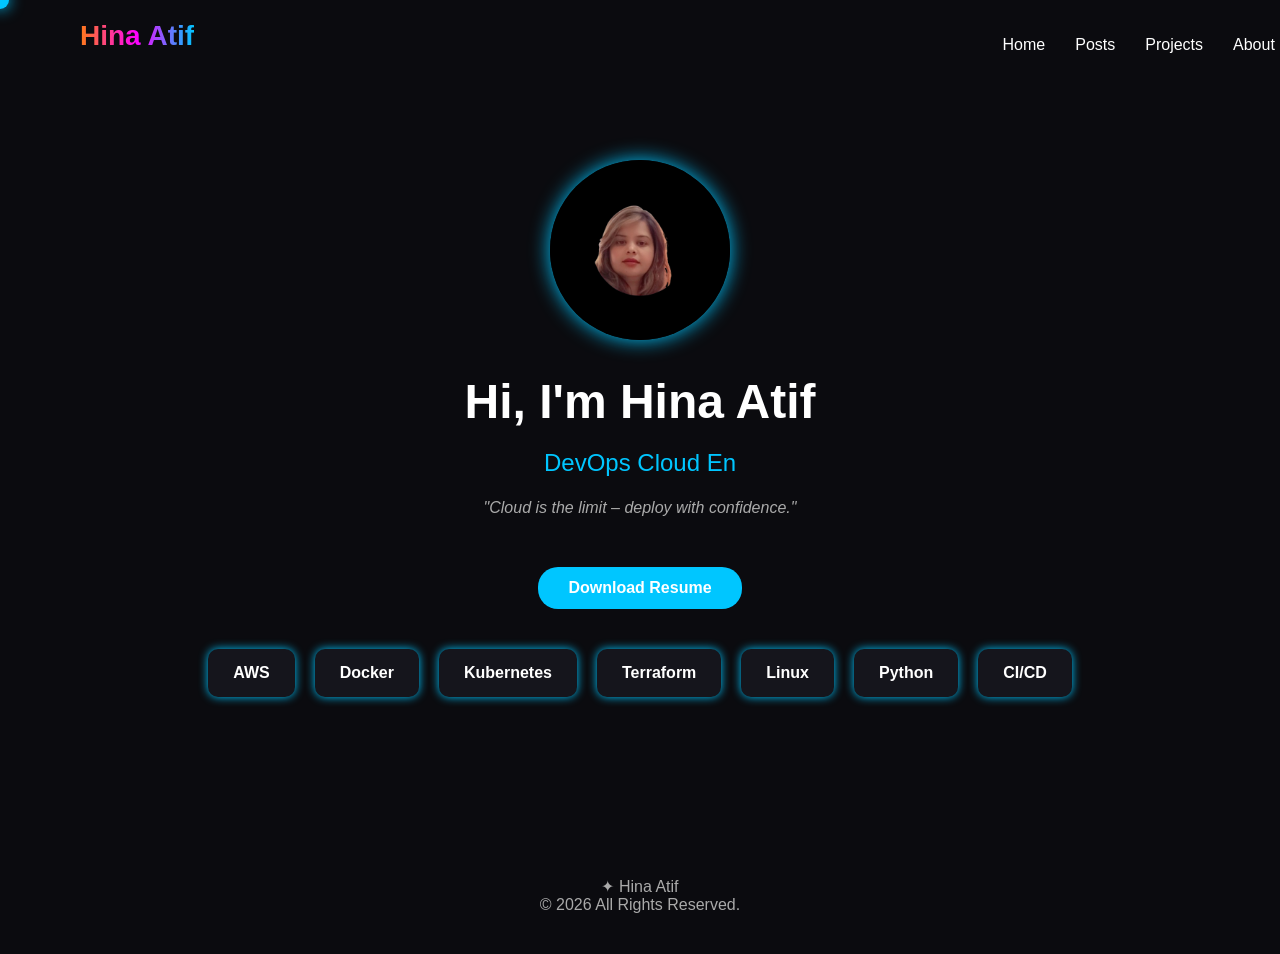
<file: index.html>
<!DOCTYPE html>
<html lang="en">
<head>
<meta charset="UTF-8">
<meta name="viewport" content="width=device-width, initial-scale=1.0">
<title>Hina Atif | DevOps Cloud Engineer</title>
<style>
body {
    margin: 0;
    font-family: Arial, sans-serif;
    background: #0b0b0f;
    color: white;
    overflow-x: hidden;
}

/* Cursor */
#cursor{
    width:18px;
    height:18px;
    border-radius:50%;
    background:#00c6ff;
    position:fixed;
    pointer-events:none;
    transform:translate(-50%, -50%);
    z-index:999;
    box-shadow:0 0 15px #00c6ff;
}

/* Navigation */
nav{
    display:flex;
    justify-content:space-between;
    padding:20px 80px;
    position:fixed;
    width:100%;
    z-index:1000;
}

.logo{
    font-size:28px;
    font-weight:bold;
    background:linear-gradient(90deg,#ff7a18,#ff00ff,#00c6ff);
    -webkit-background-clip:text;
    color:transparent;
}

nav ul{
    list-style:none;
    display:flex;
    gap:30px;
}

nav ul li a{
    color:white;
    text-decoration:none;
    font-weight:500;
}

nav ul li a:hover{
    color:#00c6ff;
}

/* Hero Section */
.hero {
    text-align:center;
    padding:160px 20px 80px 20px;
}

.hero img {
    width:180px;
    border-radius:50%;
    margin-bottom:20px;
    box-shadow:0 0 20px #00c6ff;
}

.hero h1 {
    font-size:48px;
    margin:10px 0;
}

.name-white {
    color:white;
    font-weight:bold;
}

.title-blue {
    color:#00c6ff;
    font-weight:500;
    font-size:24px;
    min-height:30px;
}

.hero .quote {
    margin:20px auto;
    font-style:italic;
    color:#aaa;
}

/* Tech Stack */
.tech-stack {
    display:flex;
    justify-content:center;
    flex-wrap:wrap;
    gap:20px;
    margin-top:40px;
}

.tech-stack div {
    background:#15151c;
    padding:15px 25px;
    border-radius:10px;
    font-weight:bold;
    box-shadow:0 0 10px #00c6ff;
}

/* Resume Button */
.btn {
    display:inline-block;
    margin-top:30px;
    padding:12px 30px;
    background:#00c6ff;
    border-radius:20px;
    color:white;
    text-decoration:none;
    font-weight:bold;
}

/* Footer */
footer {
    text-align:center;
    padding:40px;
    color:#aaa;
    margin-top:60px;
}
</style>
</head>
<body>

<div id="cursor"></div>

<nav>
    <div class="logo">Hina Atif</div>
    <ul>
        <li><a href="index.html">Home</a></li>
        <li><a href="posts.html">Posts</a></li>
        <li><a href="projects.html">Projects</a></li>
        <li><a href="about.html">About</a></li>
        <li><a href="contact.html">Contact</a></li>
    </ul>
</nav>

<section class="hero">
    <img src="assets/images/hina.png" alt="Hina Atif">
    <h1>Hi, I'm <span class="name-white">Hina Atif</span></h1>
    <h2 class="title-blue"><span id="typing"></span></h2>
    <p class="quote">"Cloud is the limit – deploy with confidence."</p>
    <a class="btn" href="assets/images/hina-resume.pdf" download="Hina_Atif_Resume">Download Resume</a>

    <div class="tech-stack">
        <div>AWS</div>
        <div>Docker</div>
        <div>Kubernetes</div>
        <div>Terraform</div>
        <div>Linux</div>
        <div>Python</div>
        <div>CI/CD</div>
    </div>
</section>

<footer>
    ✦ Hina Atif<br>
    © 2026 All Rights Reserved.
</footer>

<script>
// Cursor
const cursor = document.getElementById("cursor");
document.addEventListener("mousemove", e=>{
    cursor.style.left = e.clientX + "px";
    cursor.style.top = e.clientY + "px";
});

// Typing animation
const text = "DevOps Cloud Engineer";
let i = 0;
function typing(){
    if(i < text.length){
        document.getElementById("typing").innerHTML += text.charAt(i);
        i++;
        setTimeout(typing, 80);
    }
}
typing();
</script>

</body>
</html>
</file>
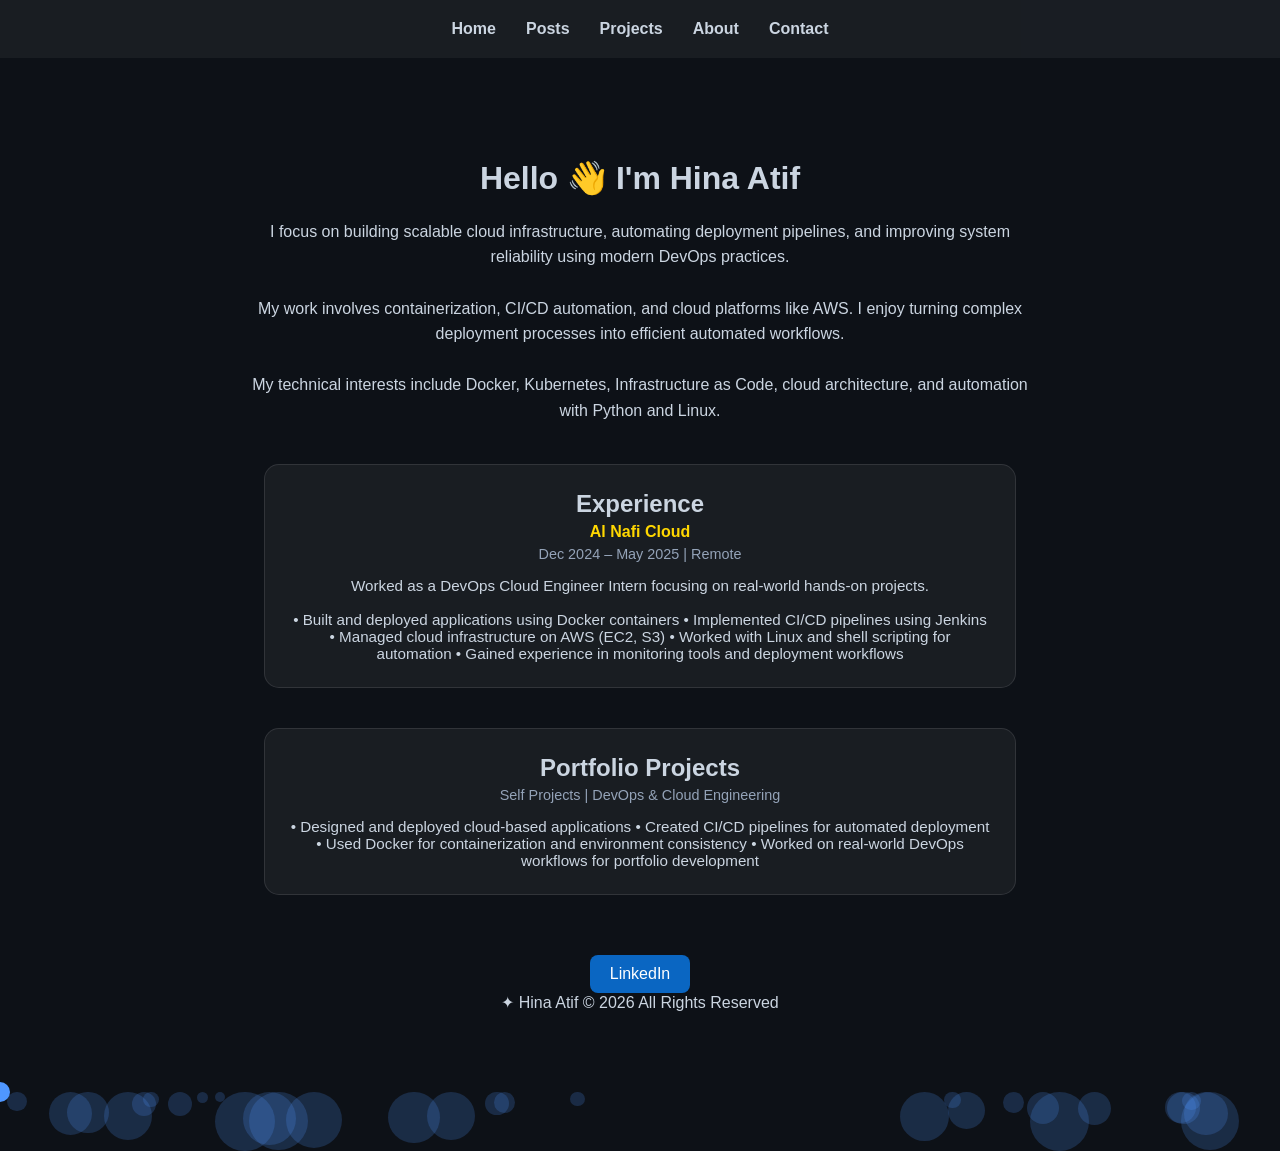
<file: about.html>
<!DOCTYPE html>
<html lang="en">
<head>
<meta charset="UTF-8">
<meta name="viewport" content="width=device-width, initial-scale=1.0">
<title>About Me - Hina Atif</title>

<style>
body {
  margin: 0;
  font-family: Arial, sans-serif;
  background: #0d1117;
  color: #cbd5e1;
  cursor: none;
}

/* NAVBAR */
.navbar {
  display: flex;
  justify-content: center;
  gap: 30px;
  padding: 20px;
  background: rgba(255,255,255,0.05);
  position: sticky;
  top: 0;
  z-index: 1000;
}

.navbar a {
  color: #cbd5e1;
  text-decoration: none;
  font-weight: bold;
  transition: 0.3s;
}

.navbar a:hover {
  color: #4f97ff;
}

/* CONTENT */
.container {
  text-align: center;
  padding: 80px 20px;
  position: relative;
  z-index: 1;
}

.wave {
  display: inline-block;
  animation: wave 1.5s infinite;
  transform-origin: 70% 70%;
}

@keyframes wave {
  0% { transform: rotate(0deg); }
  15% { transform: rotate(14deg); }
  30% { transform: rotate(-8deg); }
  50% { transform: rotate(10deg); }
  100% { transform: rotate(0deg); }
}

p {
  max-width: 800px;
  margin: 20px auto;
  line-height: 1.6;
}

/* EXPERIENCE CARD */
.experience-card {
  background: rgba(255,255,255,0.05);
  padding: 25px;
  margin: 40px auto;
  max-width: 700px;
  border-radius: 15px;
  transition: 0.4s;
  border: 1px solid rgba(255,255,255,0.1);
}

.experience-card:hover {
  transform: translateY(-10px) scale(1.02);
  box-shadow: 0 0 25px rgba(79,151,255,0.5);
}

.exp-title {
  font-size: 1.5rem;
  font-weight: bold;
}

.company {
  color: gold;
  font-weight: bold;
  margin-top: 5px;
}

.duration {
  margin-top: 5px;
  font-size: 0.9rem;
  color: #94a3b8;
}

.exp-desc {
  margin-top: 15px;
  font-size: 0.95rem;
}

/* LINKEDIN */
.linkedin-badge {
  display: inline-block;
  margin-top: 20px;
  padding: 10px 20px;
  background: #0a66c2;
  color: white;
  border-radius: 8px;
  text-decoration: none;
  animation: glow 2s infinite alternate;
}

@keyframes glow {
  from { box-shadow: 0 0 5px #0a66c2; }
  to { box-shadow: 0 0 20px #0a66c2; }
}

/* FLOATING BUBBLES */
.bubble {
  position: absolute;
  border-radius: 50%;
  opacity: 0.2;
  background: #4f97ff;
  animation: float 20s linear infinite;
}

@keyframes float {
  0% { transform: translateY(100vh); }
  100% { transform: translateY(-120vh); }
}

/* CUSTOM CURSOR */
.cursor {
  position: fixed;
  width: 20px;
  height: 20px;
  background: #4f97ff;
  border-radius: 50%;
  pointer-events: none;
  transform: translate(-50%, -50%);
  z-index: 9999;
}
</style>
</head>

<body>

<!-- ✅ FIXED NAVBAR LINKS -->
<div class="navbar">
  <a href="index.html">Home</a>
  <a href="posts.html">Posts</a>
  <a href="projects.html">Projects</a>
  <a href="about.html">About</a>
  <a href="contact.html">Contact</a>
</div>

<!-- CONTENT -->
<div class="container">
  <h1>Hello <span class="wave">👋</span> I'm Hina Atif</h1>

  <p>
    I focus on building scalable cloud infrastructure, automating deployment pipelines, and improving system reliability using modern DevOps practices.
    <br><br>
    My work involves containerization, CI/CD automation, and cloud platforms like AWS. I enjoy turning complex deployment processes into efficient automated workflows.
    <br><br>
    My technical interests include Docker, Kubernetes, Infrastructure as Code, cloud architecture, and automation with Python and Linux.
  </p>

  <!-- EXPERIENCE -->
  <div class="experience-card">
    <div class="exp-title">Experience</div>
    <div class="company">Al Nafi Cloud</div>
    <div class="duration">Dec 2024 – May 2025 | Remote</div>

    <div class="exp-desc">
      Worked as a DevOps Cloud Engineer Intern focusing on real-world hands-on projects.
      <br><br>
      • Built and deployed applications using Docker containers  
      • Implemented CI/CD pipelines using Jenkins  
      • Managed cloud infrastructure on AWS (EC2, S3)  
      • Worked with Linux and shell scripting for automation  
      • Gained experience in monitoring tools and deployment workflows  
    </div>
  </div>

  <!-- PORTFOLIO EXPERIENCE -->
  <div class="experience-card">
    <div class="exp-title">Portfolio Projects</div>
    <div class="duration">Self Projects | DevOps & Cloud Engineering</div>

    <div class="exp-desc">
      • Designed and deployed cloud-based applications  
      • Created CI/CD pipelines for automated deployment  
      • Used Docker for containerization and environment consistency  
      • Worked on real-world DevOps workflows for portfolio development  
    </div>
  </div>

  <a href="https://www.linkedin.com/in/hina-atif-devopsengineer" target="_blank" class="linkedin-badge">LinkedIn</a>

  <footer>✦ Hina Atif © 2026 All Rights Reserved</footer>
</div>

<script>
/* bubbles */
for (let i = 0; i < 30; i++) {
  let b = document.createElement("div");
  b.className = "bubble";
  let size = Math.random() * 50 + 10;
  b.style.width = size + "px";
  b.style.height = size + "px";
  b.style.left = Math.random() * 100 + "vw";
  document.body.appendChild(b);
}

/* cursor */
let cursor = document.createElement("div");
cursor.className = "cursor";
document.body.appendChild(cursor);

document.addEventListener("mousemove", e => {
  cursor.style.left = e.clientX + "px";
  cursor.style.top = e.clientY + "px";
});
</script>

</body>
</html>
</file>
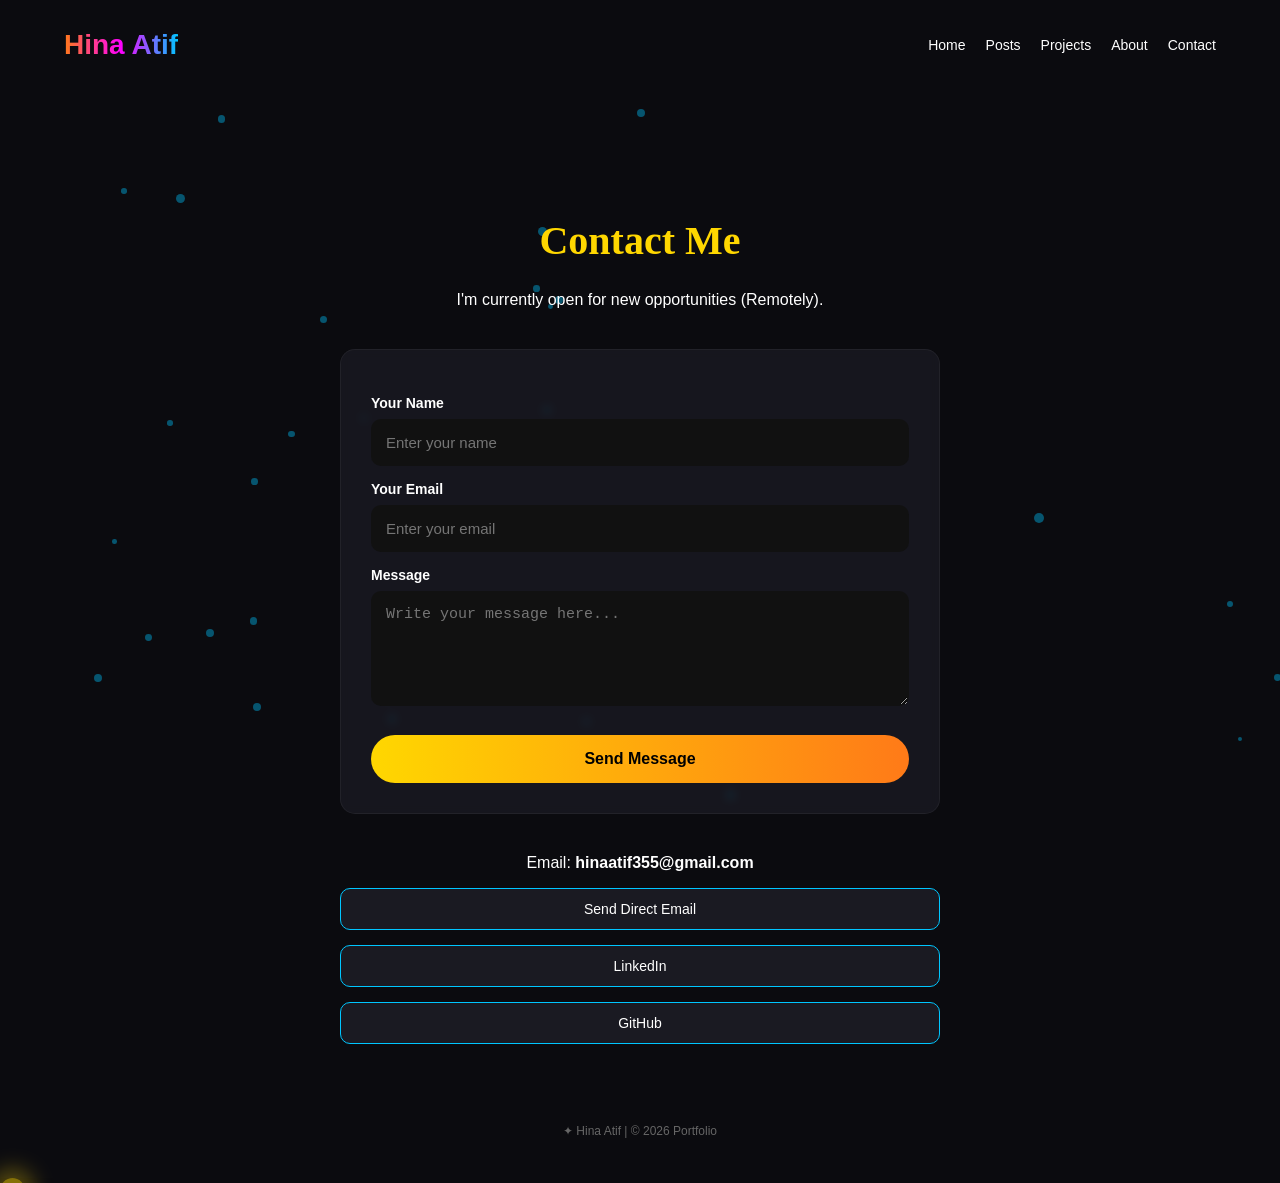
<file: contact.html>
<!DOCTYPE html>
<html lang="en">
<head>
<meta charset="UTF-8">
<meta name="viewport" content="width=device-width, initial-scale=1.0">
<title>Contact | Hina Atif</title>

<style>
body {
  margin: 0;
  font-family: Arial, sans-serif;
  background: #0b0b0f;
  color: white;
  overflow-x: hidden;
  position: relative;
}

/* NAV */
nav {
  display: flex;
  justify-content: space-between;
  align-items: center;
  padding: 20px 5%; /* Use percentages for mobile */
  position: relative;
  z-index: 100;
}

.logo {
  font-size: 28px;
  font-weight: bold;
  background: linear-gradient(90deg, #ff7a18, #ff00ff, #00c6ff);
  -webkit-background-clip: text;
  color: transparent;
}

nav ul {
  list-style: none;
  display: flex;
  gap: 20px;
}

nav ul li a {
  color: white;
  text-decoration: none;
  font-size: 14px;
}

nav ul li a:hover {
  color: #00c6ff;
}

/* CONTAINER */
.container {
  text-align: center;
  padding: 100px 20px 40px;
  max-width: 600px; /* Narrower for better reading */
  margin: auto;
  position: relative;
  z-index: 10;
}

h1 {
  color: gold;
  font-family: Georgia, serif;
  font-size: 2.5rem;
}

/* FORM */
form {
  margin-top: 40px;
  text-align: left;
  background: rgba(26, 26, 34, 0.8);
  padding: 30px;
  border-radius: 15px;
  border: 1px solid rgba(255, 255, 255, 0.05);
  backdrop-filter: blur(5px);
}

label {
  display: block;
  margin-top: 15px;
  font-weight: bold;
  font-size: 14px;
}

input, textarea {
  width: 100%;
  padding: 14px;
  margin-top: 8px;
  border-radius: 10px;
  border: 1px solid transparent;
  background: #111;
  color: white;
  font-size: 15px;
  box-sizing: border-box; /* Fixes padding issues on mobile */
  transition: 0.3s;
}

input:focus, textarea:focus {
  outline: none;
  border-color: #00c6ff;
  box-shadow: 0 0 10px rgba(0, 198, 255, 0.3);
}

/* BUTTON */
button {
  margin-top: 25px;
  width: 100%;
  padding: 15px;
  border: none;
  border-radius: 25px;
  background: linear-gradient(90deg, gold, #ff7a18);
  color: black;
  font-weight: bold;
  font-size: 16px;
  cursor: pointer;
  transition: 0.3s;
}

button:hover:not(:disabled) {
  transform: scale(1.02);
  box-shadow: 0 0 20px gold;
}

button:disabled {
  opacity: 0.6;
  cursor: not-allowed;
}

/* STATUS MESSAGE */
#status {
  margin-top: 20px;
  padding: 10px;
  border-radius: 8px;
  display: none;
  font-weight: bold;
}

.success { background: rgba(0, 255, 0, 0.1); color: #00ff00; display: block !important; }
.error { background: rgba(255, 0, 0, 0.1); color: #ff0000; display: block !important; }

/* LINKS */
.btn {
  display: block;
  width: 100%;
  padding: 12px 0;
  background: #1a1a22;
  border: 1px solid #00c6ff;
  border-radius: 10px;
  color: white;
  text-decoration: none;
  margin-top: 15px;
  font-size: 14px;
  transition: 0.3s;
  box-sizing: border-box;
}

.btn:hover { background: #00c6ff; color: black; }

/* FOOTER */
footer {
  text-align: center;
  padding: 40px;
  color: #666;
  font-size: 12px;
}

/* --- PARTICLE BACKGROUND --- */
.particle {
  position: fixed; /* Fixed so it doesn't move when scrolling */
  border-radius: 50%;
  background: rgba(0,198,255,0.4);
  pointer-events: none;
  z-index: 1;
  animation: float 5s infinite ease-in-out;
}

@keyframes float {
  0%, 100% { transform: translate(0, 0); }
  50% { transform: translate(15px, -15px); }
}

/* --- GOLD CURSOR SHADOW --- */
.cursor-shadow {
  position: fixed;
  width: 25px;
  height: 25px;
  border-radius: 50%;
  pointer-events: none;
  background: rgba(255, 215, 0, 0.5);
  box-shadow: 0 0 20px 10px rgba(255, 215, 0, 0.3);
  z-index: 9999;
  mix-blend-mode: screen;
  display: none; /* Hidden on mobile by script */
}

/* MOBILE RESPONSIVE FIXES */
@media (max-width: 768px) {
  nav { flex-direction: column; padding: 20px; }
  nav ul { margin-top: 15px; gap: 15px; }
  h1 { font-size: 2rem; }
  .container { padding-top: 150px; }
}
</style>
</head>

<body>

<nav>
  <div class="logo">Hina Atif</div>
  <ul>
    <li><a href="index.html">Home</a></li>
    <li><a href="posts.html">Posts</a></li>
    <li><a href="projects.html">Projects</a></li>
    <li><a href="about.html">About</a></li>
    <li><a href="contact.html">Contact</a></li>
  </ul>
</nav>

<div class="container">
  <h1>Contact Me</h1>
  <p>I'm currently open for new opportunities (Remotely).</p>

  <form id="contact-form" action="https://formspree.io/f/mdawpowl" method="POST">
    <label>Your Name</label>
    <input type="text" name="name" placeholder="Enter your name" required>
    
    <label>Your Email</label>
    <input type="email" name="_replyto" placeholder="Enter your email" required>
    
    <label>Message</label>
    <textarea name="message" rows="5" placeholder="Write your message here..." required></textarea>
    
    <button type="submit" id="submit-btn">Send Message</button>
    <div id="status"></div>
  </form>

  <div style="margin-top: 40px;">
    <p>Email: <strong>hinaatif355@gmail.com</strong></p>
    <a class="btn" href="mailto:hinaatif355@gmail.com">Send Direct Email</a>
    <a class="btn" href="https://www.linkedin.com/in/hina-atif-devopsengineer/" target="_blank">LinkedIn</a>
    <a class="btn" href="https://github.com/Hina-Atif" target="_blank">GitHub</a>
  </div>
</div>

<footer>
  ✦ Hina Atif | © 2026 Portfolio
</footer>

<script>
// Floating light-blue particles
const numParticles = 30;
for(let i=0; i<numParticles; i++){
  const p = document.createElement('div');
  p.classList.add('particle');
  p.style.left = Math.random()*100+'vw';
  p.style.top = Math.random()*100+'vh';
  p.style.width = (4+Math.random()*6)+'px';
  p.style.height = p.style.width;
  p.style.animationDelay = Math.random()*5+'s';
  document.body.appendChild(p);
}

// Gold Cursor (Desktop Only)
const cursor = document.createElement('div');
cursor.classList.add('cursor-shadow');
if (!('ontouchstart' in window)) {
    cursor.style.display = 'block';
    document.body.appendChild(cursor);
    document.addEventListener('mousemove', e => {
        cursor.style.left = e.clientX + 'px';
        cursor.style.top = e.clientY + 'px';
    });
}

// FORM HANDLING (AJAX)
const form = document.getElementById("contact-form");
const button = document.getElementById("submit-btn");
const status = document.getElementById("status");

form.onsubmit = async (e) => {
  e.preventDefault();
  
  // Show sending state
  button.disabled = true;
  button.innerText = "Sending...";
  status.className = "";
  status.innerText = "";

  const formData = new FormData(form);
  
  try {
    const response = await fetch(form.action, {
      method: 'POST',
      body: formData,
      headers: { 'Accept': 'application/json' }
    });

    if (response.ok) {
      status.innerText = "Message sent successfully! ✓";
      status.className = "success";
      form.reset();
      button.innerText = "Send Message";
      button.disabled = false;
    } else {
      throw new Error();
    }
  } catch (error) {
    status.innerText = "Oops! There was a problem sending your message.";
    status.className = "error";
    button.innerText = "Send Message";
    button.disabled = false;
  }
};
</script>

</body>
</html>
</file>
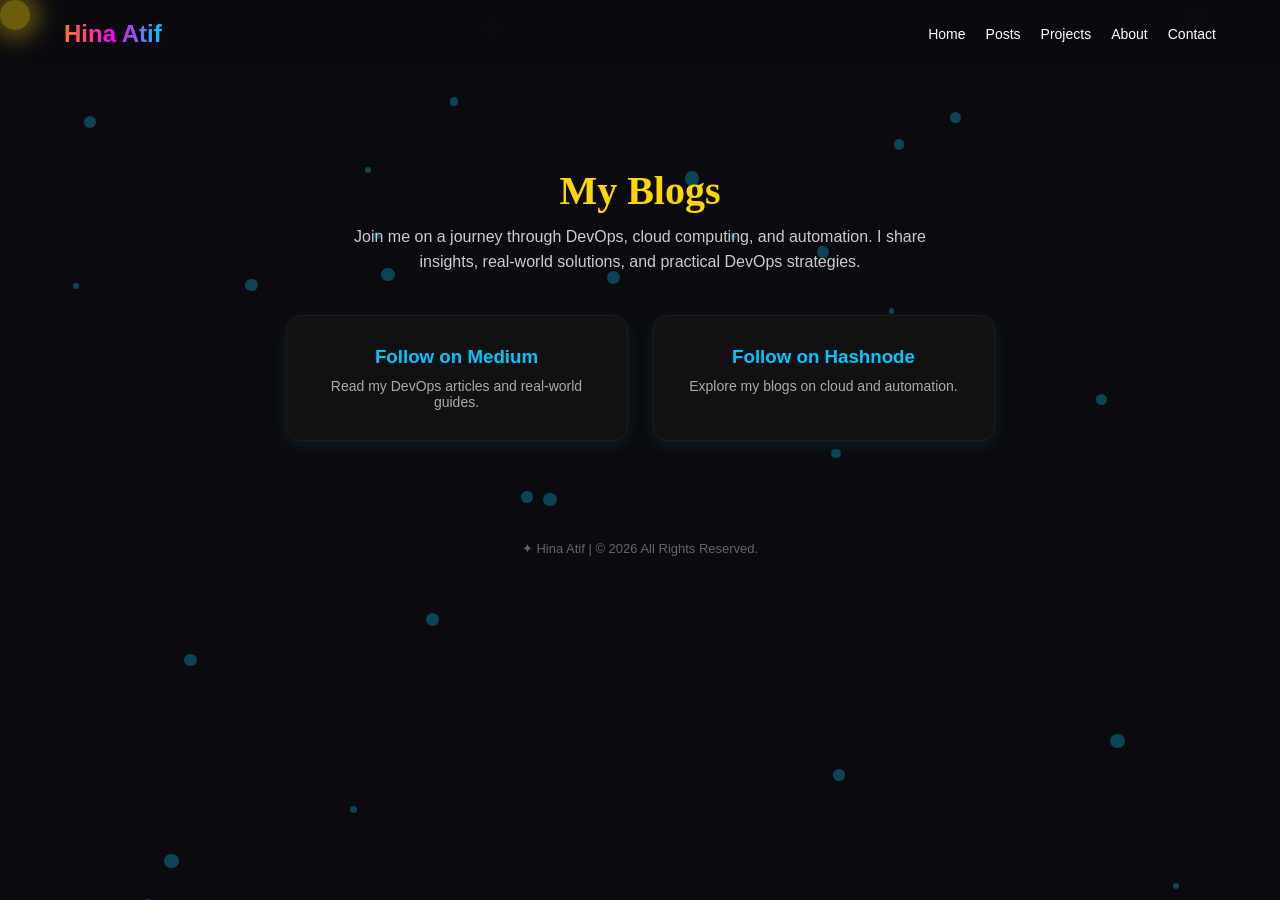
<file: posts.html>
<!DOCTYPE html>
<html lang="en">
<head>
<meta charset="UTF-8">
<meta name="viewport" content="width=device-width, initial-scale=1.0">
<title>Posts | Hina Atif</title>

<style>
:root {
  --primary-cyan: #00c6ff;
  --bg-dark: #0b0b0f;
}

body {
  margin: 0;
  font-family: 'Segoe UI', Arial, sans-serif;
  background: var(--bg-dark);
  color: white;
  overflow-x: hidden;
  position: relative;
}

/* --- NAV --- */
nav {
  display: flex;
  justify-content: space-between;
  align-items: center;
  padding: 20px 5%;
  position: fixed; /* Keep nav at top while scrolling */
  width: 100%;
  box-sizing: border-box;
  z-index: 100;
  background: rgba(11, 11, 15, 0.9);
  backdrop-filter: blur(10px);
}

.logo {
  font-size: 24px;
  font-weight: bold;
  background: linear-gradient(90deg, #ff7a18, #ff00ff, var(--primary-cyan));
  -webkit-background-clip: text;
  color: transparent;
  animation: glowText 3s infinite alternate;
  white-space: nowrap;
}

@keyframes glowText {
  0% { filter: drop-shadow(0 0 2px gold); }
  100% { filter: drop-shadow(0 0 10px gold); }
}

.nav-links {
  display: flex;
  gap: 20px;
}

.nav-links a {
  color: white;
  text-decoration: none;
  font-size: 14px;
  transition: 0.3s;
}

.nav-links a:hover {
  color: var(--primary-cyan);
}

/* --- CONTAINER --- */
.container {
  text-align: center;
  padding: 140px 20px 60px; /* Top padding increased for fixed nav */
  max-width: 900px;
  margin: auto;
  position: relative;
  z-index: 10;
}

h1 {
  color: gold;
  font-family: Georgia, serif;
  font-size: 2.5rem;
  margin-bottom: 10px;
}

p.subtitle {
  color: #ccc;
  line-height: 1.6;
  max-width: 600px;
  margin: 0 auto 40px;
}

/* --- CARDS --- */
.card-container {
  display: flex;
  justify-content: center;
  gap: 25px;
  flex-wrap: wrap;
}

.card {
  background: #111;
  padding: 30px 20px;
  border-radius: 15px;
  width: 100%;
  max-width: 300px; /* Larger cards for desktop */
  text-decoration: none;
  color: white;
  transition: 0.4s cubic-bezier(0.175, 0.885, 0.32, 1.275);
  box-shadow: 0 5px 15px rgba(0, 198, 255, 0.1);
  border: 1px solid rgba(255, 255, 255, 0.05);
}

.card:hover {
  transform: translateY(-10px);
  box-shadow: 0 0 25px var(--primary-cyan);
  border-color: var(--primary-cyan);
}

.card h3 {
  margin: 0 0 10px;
  color: var(--primary-cyan);
}

.card p {
  font-size: 14px;
  color: #aaa;
  margin: 0;
}

/* --- FOOTER --- */
footer {
  text-align: center;
  padding: 40px;
  color: #666;
  font-size: 13px;
}

/* --- PARTICLES --- */
.particle {
  position: fixed; /* Changed to fixed so they stay in view */
  border-radius: 50%;
  background: rgba(0, 198, 255, 0.3);
  pointer-events: none;
  mix-blend-mode: screen;
  animation: float 5s infinite ease-in-out;
  z-index: 1;
}

@keyframes float {
  0%, 100% { transform: translate(0, 0); }
  50% { transform: translate(20px, -20px); }
}

/* --- GOLD CURSOR SHADOW --- */
.cursor-shadow {
  position: fixed;
  width: 30px;
  height: 30px;
  border-radius: 50%;
  pointer-events: none;
  background: rgba(255, 215, 0, 0.4);
  box-shadow: 0 0 20px 10px rgba(255, 215, 0, 0.3);
  z-index: 9999;
  mix-blend-mode: screen;
  display: none; /* Hidden by default for touch devices */
}

/* --- MOBILE RESPONSIVE --- */
@media (max-width: 768px) {
  nav {
    flex-direction: column;
    padding: 15px;
  }
  
  .nav-links {
    margin-top: 15px;
    gap: 15px;
    font-size: 12px;
  }

  h1 {
    font-size: 1.8rem;
  }

  .container {
    padding-top: 160px;
  }

  .card {
    max-width: 100%; /* Full width on small phones */
  }
}
</style>
</head>

<body>

<div class="cursor-shadow" id="cursor"></div>

<nav>
  <div class="logo">Hina Atif</div>
  <div class="nav-links">
    <a href="index.html">Home</a>
    <a href="posts.html">Posts</a>
    <a href="projects.html">Projects</a>
    <a href="about.html">About</a>
    <a href="contact.html">Contact</a>
  </div>
</nav>

<div class="container">
  <h1>My Blogs</h1>
  <p class="subtitle">
    Join me on a journey through DevOps, cloud computing, and automation.
    I share insights, real-world solutions, and practical DevOps strategies.
  </p>

  <div class="card-container">
    <a href="https://medium.com/@hinaatif355" class="card" target="_blank">
      <h3>Follow on Medium</h3>
      <p>Read my DevOps articles and real-world guides.</p>
    </a>

    <a href="https://hashnode.com/@hina-atif355" class="card" target="_blank">
      <h3>Follow on Hashnode</h3>
      <p>Explore my blogs on cloud and automation.</p>
    </a>
  </div>
</div>

<footer>
  ✦ Hina Atif | © 2026 All Rights Reserved.
</footer>

<script>
// FLOATING PARTICLES
const numParticles = 30;
for(let i=0; i<numParticles; i++){
  const p = document.createElement('div');
  p.classList.add('particle');
  p.style.left = Math.random() * 100 + 'vw';
  p.style.top = Math.random() * 100 + 'vh';
  const size = (5 + Math.random() * 10) + 'px';
  p.style.width = size;
  p.style.height = size;
  p.style.animationDuration = (4 + Math.random() * 6) + 's';
  p.style.animationDelay = Math.random() * 5 + 's';
  document.body.appendChild(p);
}

// GOLD CURSOR (Desktop only logic)
const cursor = document.getElementById('cursor');
if (window.matchMedia("(hover: hover)").matches) {
  cursor.style.display = 'block';
  document.addEventListener('mousemove', e => {
    cursor.style.left = e.clientX + 'px';
    cursor.style.top = e.clientY + 'px';
  });
}
</script>

</body>
</html>
</file>
